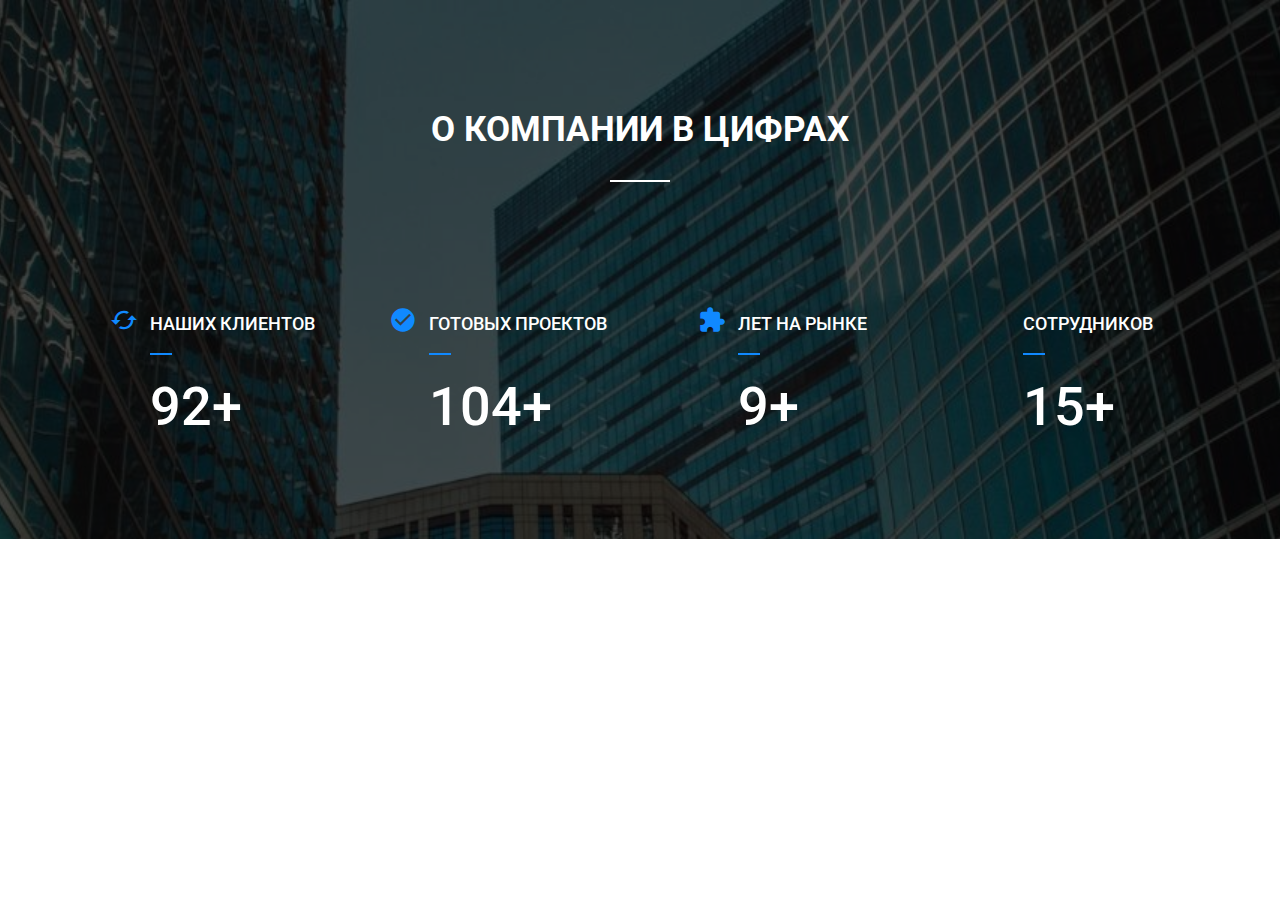
<file: index.html>
<!DOCTYPE html>
<html lang="ru">

<head>
	<meta charset="UTF-8">
	<meta name="viewport" content="width=device-width, initial-scale=1.0">
	<meta http-equiv="X-UA-Compatible" content="ie=edge">

	<title>Анимированные счетчики на темном бекграунде</title>

	<!-- ########## ОБЩИЕ СТИЛИ ШАБЛОНА (НЕ ИСПОЛЬЗУЕМ В ОСНОВНОМ ШАБЛОНЕ) ########## -->
	<link rel="stylesheet"
		href="https://fonts.googleapis.com/css?family=Roboto:100,100italic,300,300italic,regular,italic,500,500italic,700,700italic,900,900italic&amp;subset=cyrillic">
	<link rel='stylesheet' href='https://use.fontawesome.com/releases/v5.2.0/css/all.css?ver=5.0.3' type='text/css'
		media='all' />
	<link rel='stylesheet' id='art_net_theme-material-icons-css'
		href='https://fonts.googleapis.com/icon?family=Material+Icons&#038;ver=5.0.3' type='text/css' media='all' />
	<link rel="stylesheet" href="css/bootstrap.min.css">
	<link rel="stylesheet" href="css/style.css">
	<!-- ########## КОНЕЦ ОБЩИХ СТИЛЕЙ ########## -->

	<!-- ########## СТИЛИ МОДУЛЯ (КОПИРУЕМ В ОСНОВНОЙ ШАБЛОН) ########## -->
	<link rel="stylesheet" href="css/ant089_counter.css">
	<!-- ########## КОНЕЦ СТИЛЕЙ МОДУЛЯ ########## -->

</head>

<body>

	<main>

		<!-- ########## ОБЛАСТЬ МОДУЛЯ (КОПИРУЕМ В ОСНОВНОЙ ШАБЛОН) ########## -->
		<section class="ant-section__ant089_counter">

			<div class="ant089_counter-image-bg"></div>
			<div class="ant089_counter-bg-color-overlay"></div>
			<div class="container ant089_counter-z-index9 ant089_counter-relative">
				
				<!-- заголовоки секции -->
				<div class="row">
					<div class="col-md-12">
						<div class="art_net_theme_header-section">

							<div class="art_net_theme_section-title">
								<h2 class="text-white">О компании в цифрах</h2>
							</div>

							<div class="art_net_theme_section-title-separator">
								<img src="img/separator-white.png">
							</div>

							<div class="art_net_theme_section-subtitle text-white">
								<p class="text-white"><br></p>
							</div>

						</div>
					</div>
				</div>

				<div class="mb-5"></div>
				<!-- конец заголовков секции -->

				<div class="row">
					<div class="col-lg-3 col-md-6 col-sm-12 mt-4">
						<div class="ant089_counter-count-block text-center ant089_counter-relative text-white">
							<div class="ant089_counter-count-wrapper">
								<i class="material-icons">cached</i>
								<h4 class="ant089_counter-margin-sm-bottom ant089_counter-padding-sm-bottom text-white ant089_counter-border-dash">Наших клиентов</h4>
								<h3 class="m-0 text-white ant089_counter-count-number" data-count="387"><span
										class="ant089_counter-counter"></span>+</h3>
							</div>
						</div>
					</div>
					<div class="col-lg-3 col-md-6 col-sm-12 mt-4" data-animation="fadeInUp">
						<div class="ant089_counter-count-block text-center ant089_counter-relative text-white">
							<div class="ant089_counter-count-wrapper">
								<i class="material-icons">check_circle</i>
								<h4 class="ant089_counter-margin-sm-bottom ant089_counter-padding-sm-bottom text-white ant089_counter-border-dash">Готовых проектов
								</h4>
								<h3 class="m-0 text-white ant089_counter-count-number" data-count="444"><span
										class="ant089_counter-counter"></span>+</h3>
							</div>
						</div>
					</div>
					<div class="col-lg-3 col-md-6 col-sm-12 mt-4" data-animation="fadeInUp">
						<div class="ant089_counter-count-block text-center ant089_counter-relative text-white">
							<div class="ant089_counter-count-wrapper">
								<i class="material-icons">extension</i>
								<h4 class="ant089_counter-margin-sm-bottom ant089_counter-padding-sm-bottom text-white ant089_counter-border-dash">Лет на рынке
								</h4>
								<h3 class="m-0 text-white ant089_counter-count-number" data-count="5"><span
										class="ant089_counter-counter"></span>+</h3>
							</div>
						</div>
					</div>
					<div class="col-lg-3 col-md-6 col-sm-12 mt-4" data-animation="fadeInRight">
						<div class="ant089_counter-count-block text-center ant089_counter-relative text-white">
							<div class="ant089_counter-count-wrapper">
								<i class="material-icons">construction</i>
								<h4 class="ant089_counter-margin-sm-bottom ant089_counter-padding-sm-bottom text-white ant089_counter-border-dash">Сотрудников
								</h4>
								<h3 class="m-0 text-white ant089_counter-count-number" data-count="32"><span
										class="ant089_counter-counter"></span>+</h3>
							</div>
						</div>
					</div>
				</div>
			</div>

		</section>
		<!-- ########## КОНЕЦ ОБЛАСТЬ МОДУЛЯ (КОПИРУЕМ В ОСНОВНОЙ ШАБЛОН) ########## -->

	</main>

	<!-- ########## ОБЩИЕ СКРИПТЫ ШАБЛОНА (НЕ ИСПОЛЬЗУЕМ В ОСНОВНОМ ШАБЛОНЕ) ########## -->
	<script type='text/javascript' src='js/jquery.js'></script>
	<script type='text/javascript' src='js/jquery-migrate.min.js'></script>
	<script type='text/javascript' src='js/bootstrap.min.js'></script>
	<!-- ########## КОНЕЦ ОБЩИХ СКРИПТОВ ########## -->

	<!-- ########## СКРИПТЫ МОДУЛЯ (КОПИРУЕМ В ОСНОВНОЙ ШАБЛОН) ########## -->
	<script src="js/jquery.appear.js"></script>
	<script src="js/jquery.countTo.js"></script>
	<script src="js/ant089_counter.js"></script>
	<!-- ########## КОНЕЦ СКРИПТОВ МОДУЛЯ ########## -->

</body>

</html>
</file>
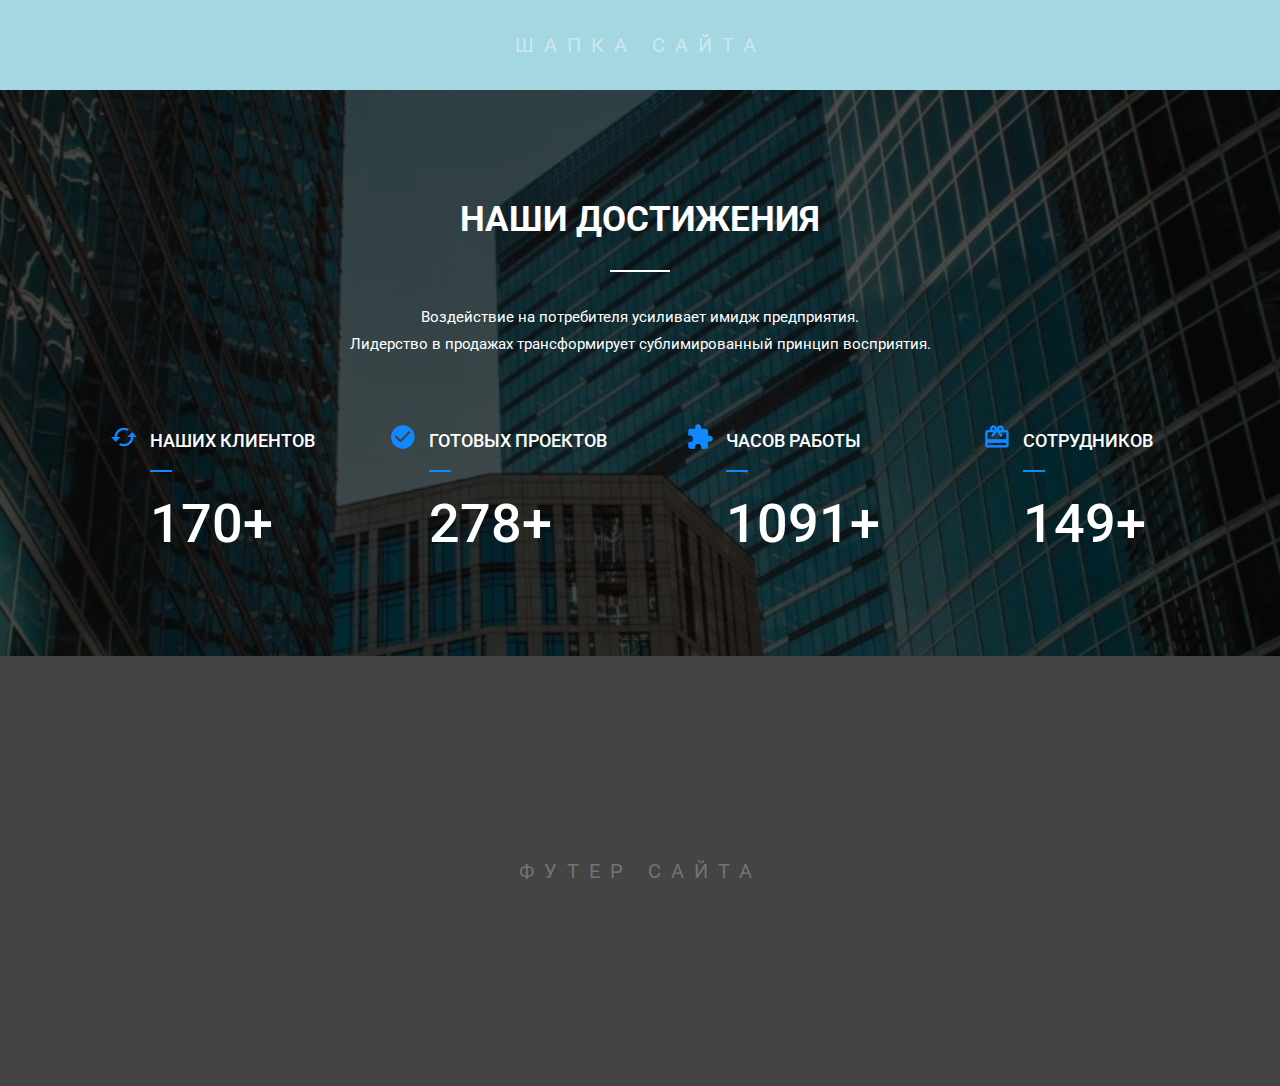
<file: full.html>
<!DOCTYPE html>
<html lang="ru">

<head>
    <meta charset="UTF-8">
    <meta name="viewport" content="width=device-width, initial-scale=1.0">
    <meta http-equiv="X-UA-Compatible" content="ie=edge">

	<title>Анимированные счетчики на темном бекграунде</title>

    <!-- ########## ОБЩИЕ СТИЛИ ШАБЛОНА (НЕ ИСПОЛЬЗУЕМ В ОСНОВНОМ ШАБЛОНЕ) ########## -->
    <link rel="stylesheet"
        href="https://fonts.googleapis.com/css?family=Roboto:100,100italic,300,300italic,regular,italic,500,500italic,700,700italic,900,900italic&amp;subset=cyrillic">
    <link rel='stylesheet' href='https://use.fontawesome.com/releases/v5.2.0/css/all.css?ver=5.0.3' type='text/css'
        media='all' />
    <link rel='stylesheet' id='art_net_theme-material-icons-css'
        href='https://fonts.googleapis.com/icon?family=Material+Icons&#038;ver=5.0.3' type='text/css' media='all' />
    <link rel="stylesheet" href="css/bootstrap.min.css">
    <link rel="stylesheet" href="css/style.css">
    <!-- ########## КОНЕЦ ОБЩИХ СТИЛЕЙ ########## -->

    <!-- ########## СТИЛИ МОДУЛЯ (КОПИРУЕМ В ОСНОВНОЙ ШАБЛОН) ########## -->
    <link rel="stylesheet" href="css/ant089_counter.css">
    <!-- ########## КОНЕЦ СТИЛЕЙ МОДУЛЯ ########## -->

    <style>
        header {
            padding: 30px 0px;
            background: #a4d7e1;
            text-align: center;
            font-size: 20px;
            letter-spacing: 10px;
            color: rgba(255, 255, 255, 0.46);
        }

        footer {
            padding: 200px 0;
            background: #444;
            text-align: center;
            letter-spacing: 10px;
            font-size: 20px;
            color: #737373;
        }
    </style>

</head>

<body>

    <header>
        ШАПКА САЙТА
    </header>

    <main>

        <!-- ########## ОБЛАСТЬ МОДУЛЯ (КОПИРУЕМ В ОСНОВНОЙ ШАБЛОН) ########## -->
        <section class="ant-section__ant089_counter">

			<div class="ant089_counter-image-bg"></div>
			<div class="ant089_counter-bg-color-overlay"></div>
			<div class="container ant089_counter-z-index9 ant089_counter-relative">
				
				<!-- заголовоки секции -->
				<div class="row">
					<div class="col-md-12">
						<div class="art_net_theme_header-section">

							<div class="art_net_theme_section-title">
								<h2 class="text-white">Наши достижения</h2>
							</div>

							<div class="art_net_theme_section-title-separator">
								<img src="img/separator-white.png">
							</div>

							<div class="art_net_theme_section-subtitle text-white">
								<p class="text-white">Воздействие на потребителя усиливает имидж предприятия.<br> Лидерство в
									продажах трансформирует сублимированный принцип восприятия.</p>
							</div>

						</div>
					</div>
				</div>

				<div class="mb-5"></div>
				<!-- конец заголовков секции -->

				<div class="row">
					<div class="col-lg-3 col-md-6 col-sm-12 mt-4">
						<div class="ant089_counter-count-block text-center ant089_counter-relative text-white">
							<div class="ant089_counter-count-wrapper">
								<i class="material-icons">cached</i>
								<h4 class="ant089_counter-margin-sm-bottom ant089_counter-padding-sm-bottom text-white ant089_counter-border-dash">Наших клиентов</h4>
								<h3 class="m-0 text-white ant089_counter-count-number" data-count="750"><span
										class="ant089_counter-counter"></span>+</h3>
							</div>
						</div>
					</div>
					<div class="col-lg-3 col-md-6 col-sm-12 mt-4" data-animation="fadeInUp">
						<div class="ant089_counter-count-block text-center ant089_counter-relative text-white">
							<div class="ant089_counter-count-wrapper">
								<i class="material-icons">check_circle</i>
								<h4 class="ant089_counter-margin-sm-bottom ant089_counter-padding-sm-bottom text-white ant089_counter-border-dash">Готовых проектов
								</h4>
								<h3 class="m-0 text-white ant089_counter-count-number" data-count="1245"><span
										class="ant089_counter-counter"></span>+</h3>
							</div>
						</div>
					</div>
					<div class="col-lg-3 col-md-6 col-sm-12 mt-4" data-animation="fadeInUp">
						<div class="ant089_counter-count-block text-center ant089_counter-relative text-white">
							<div class="ant089_counter-count-wrapper">
								<i class="material-icons">extension</i>
								<h4 class="ant089_counter-margin-sm-bottom ant089_counter-padding-sm-bottom text-white ant089_counter-border-dash">Часов работы
								</h4>
								<h3 class="m-0 text-white ant089_counter-count-number" data-count="5000"><span
										class="ant089_counter-counter"></span>+</h3>
							</div>
						</div>
					</div>
					<div class="col-lg-3 col-md-6 col-sm-12 mt-4" data-animation="fadeInRight">
						<div class="ant089_counter-count-block text-center ant089_counter-relative text-white">
							<div class="ant089_counter-count-wrapper">
								<i class="material-icons">redeem</i>
								<h4 class="ant089_counter-margin-sm-bottom ant089_counter-padding-sm-bottom text-white ant089_counter-border-dash">Сотрудников
								</h4>
								<h3 class="m-0 text-white ant089_counter-count-number" data-count="652"><span
										class="ant089_counter-counter"></span>+</h3>
							</div>
						</div>
					</div>
				</div>
			</div>

		</section>
        <!-- ########## КОНЕЦ ОБЛАСТЬ МОДУЛЯ (КОПИРУЕМ В ОСНОВНОЙ ШАБЛОН) ########## -->

    </main>

    <footer>
        ФУТЕР САЙТА
    </footer>

    <!-- ########## ОБЩИЕ СКРИПТЫ ШАБЛОНА (НЕ ИСПОЛЬЗУЕМ В ОСНОВНОМ ШАБЛОНЕ) ########## -->
    <script type='text/javascript' src='js/jquery.js'></script>
    <script type='text/javascript' src='js/jquery-migrate.min.js'></script>
    <script type='text/javascript' src='js/bootstrap.min.js'></script>
    <!-- ########## КОНЕЦ ОБЩИХ СКРИПТОВ ########## -->

    <!-- ########## СКРИПТЫ МОДУЛЯ (КОПИРУЕМ В ОСНОВНОЙ ШАБЛОН) ########## -->
    <script src="js/jquery.appear.js"></script>
    <script src="js/jquery.countTo.js"></script>
    <script src="js/ant089_counter.js"></script>
    <!-- ########## КОНЕЦ СКРИПТОВ МОДУЛЯ ########## -->

</body>

</html>
</file>
<file: css/style.css>
/*
Theme Name: art-net-theme-html
Theme URI: https://html6.com.ru
Author: html6.com.ru
Author URI: https://html6.com.ru
Description: Тема-оболочка для контент-секций.
Version: 1.0

*/
.block-wrapper.block-html {
    position: relative;
    padding-bottom: 56.25%; /* соотношение сторон 16:9 */
    height: 0;
}

.block-wrapper.block-html iframe {
    position: absolute;
    top: 0;
    left: 0;
    width: 100%;
    height: 100%;
}

@media screen and (max-width: 767px) {
    .block-wrapper.block-html {
        padding-bottom: 75%; /* соотношение сторон 4:3 для мобильных устройств */
    }
}
body {
    font-family: 'Roboto';
    font-size: 14px;
    font-weight: 400;
}

section,
header,
footer,
main {
	position: relative;
}

img {
	max-width: 100%;
}

p:last-child {
	margin-bottom: 0;
}

blockquote, q {
    padding-left: 10px;
    border-left: 2px solid #eee;
}

table {
	width: 100%;
}

table td, table th {
	padding: 10px 10px;
    border: 1px solid #c7c7c7;
}

table tr:nth-child(odd) td {
	background: #f1f1f1;
}



table tr:nth-child(even) td {
	background: #dadada;
}

/* SCROLL TO TOP */
.art_net_theme-scroll-to-top {
	width: 50px;
	height: 50px;
	text-align: center;
	font-weight: bold;
	text-decoration: none;
	position: fixed;
	bottom: 150px;
	right: 20px;
	display: none;
	z-index: 999;
	background-color: #44b2fe;
	transition: -webkit-transform 0.3s;
	transition: transform 0.3s;
	transition: transform 0.3s, -webkit-transform 0.3s;
	overflow: hidden;
}
.art_net_theme-scroll-to-top:before, .art_net_theme-scroll-to-top:after {
	content: '';
	position: absolute;
	display: block;
	top: 15px;
	background-color: #fff;
	height: 20px;
	width: 5px;
}
.art_net_theme-scroll-to-top:before {
	-webkit-transform: rotate(-45deg);
	      transform: rotate(-45deg);
	left: 28px;
	box-shadow: -8px 14px 0px 8px #1ba1fe;
}
.art_net_theme-scroll-to-top:after {
	-webkit-transform: rotate(45deg);
	      transform: rotate(45deg);
	right: 28px;
}
.art_net_theme-scroll-to-top:focus {
	outline: none;
}

/* CONTENT IMAGE */

img.alignleft {
    float: left;
    margin: 15px;
}

img.alignright {
    float: right;
    margin: 15px;
}

img.aligncenter {
    display: block;
    margin: 15px auto;
}

/* BREADCRUMBS */
div#ant-section__breadcrumbs {
    background-image: url(https://resources.html6.com.ru/images/breadcrumb-bg.jpg);
    background-size: cover;
    background-position: center;
    position: relative;
    padding: 90px 0 90px;
    background-color: #FBFBFB;
    z-index: 0;
}

div#ant-section__breadcrumbs:after {
    position: absolute;
    left: 0;
    top: 0;
    width: 100%;
    height: 100%;
    background-color: rgba(0, 0, 0, 0.8);
    content: '';
    z-index: -1;
}

.art_net_theme_breadcrumbs {
    font-size: 16px;
    color: #fff;
}

.ant-section__breadcrumbs span.ant_sep {
    margin: 0 10px;
    color: #fff;
}

.art_net_theme_breadcrumbs a {
    color: #03a9f4;
}

.art_net_theme_breadcrumbs a:hover {
    color: #fff;
}

.art_net_theme_breadcrumbs .ant_title {
    color: #fff;
}

/* HEADERS SECTIONS */

.art_net_theme_header-section {
    text-align: center;
}

.art_net_theme_section-overtitle,
.art_net_theme_section-overtitle * {
    font-size: 24px;
    color: #0BBBF8;
    line-height: 30px;
}

.art_net_theme_section-title h2 {
    font-size: 35px;
    text-transform: uppercase;
    line-height: 60px;
    font-weight: bold;
    color: #313131;
}

.art_net_theme_section-subtitle,
.art_net_theme_section-subtitle * {
    font-size: 15px;
    color: #777777;
    line-height: 27px;
}

.art_net_theme_header-section div * {
    margin: 0;
    padding: 0;
}

.art_net_theme_section-title-separator {
    text-align: center;
    margin: 10px auto 23px;
}
</file>
<file: css/ant089_counter.css>
.ant-section__ant089_counter {
    padding: 100px 0;
}

.ant089_counter-relative {
    position: relative;
}

.ant089_counter-image-bg {
    position: absolute;
    background-image: url(../img/ant089_counter/bg1.jpg);
    background-size: cover;
    top: 0;
    bottom: 0;
    left: 0;
    right: 0;
    background-attachment: fixed;
    background-repeat: no-repeat;
    background-position: center;
}

.ant089_counter-bg-color-overlay {
    background: none repeat scroll 0 0 rgba(0, 0, 0, 0.7);
    content: "";
    width: 100%;
    height: 100%;
    position: absolute;
    top: 0;
    left: 0;
    z-index: 9;
}

.ant089_counter-z-index9 {
    z-index: 9;
}

.ant089_counter-margin-sm-bottom {
    margin-bottom: 20px;
}
.ant089_counter-padding-sm-bottom {
    padding-bottom: 20px;
}

.ant089_counter-count-block .ant089_counter-count-wrapper {
    display: inline-block;
    padding-left: 40px;
    position: relative;
    text-align: left;
}

.ant089_counter-count-block i {
    position: absolute;
    left: 0;
    top: -7px;
    font-size: 28px;
    color: #1089ff;
}

.ant089_counter-count-block .ant089_counter-count-wrapper > h4 {
    margin-top: 0;
    position: relative;
    font-size: 18px;
    text-transform: uppercase;
}

.ant089_counter-border-dash:after {
    height: 2px;
    width: 22px;
    position: absolute;
    content: "";
    bottom: 0;
    left: 0;
    background-color: #1089ff;
}

.ant089_counter-count-block h3 {
    font-size: 54px;
    margin-left: -4px;
}

@media only screen and (max-width: 991px) {
    .ant089_counter-count-block {
        margin-bottom: 20px;
    }
}

@media only screen and (max-width: 767px) {
    .ant089_counter-count-block {
        margin-bottom: 30px;
    }
}
</file>
